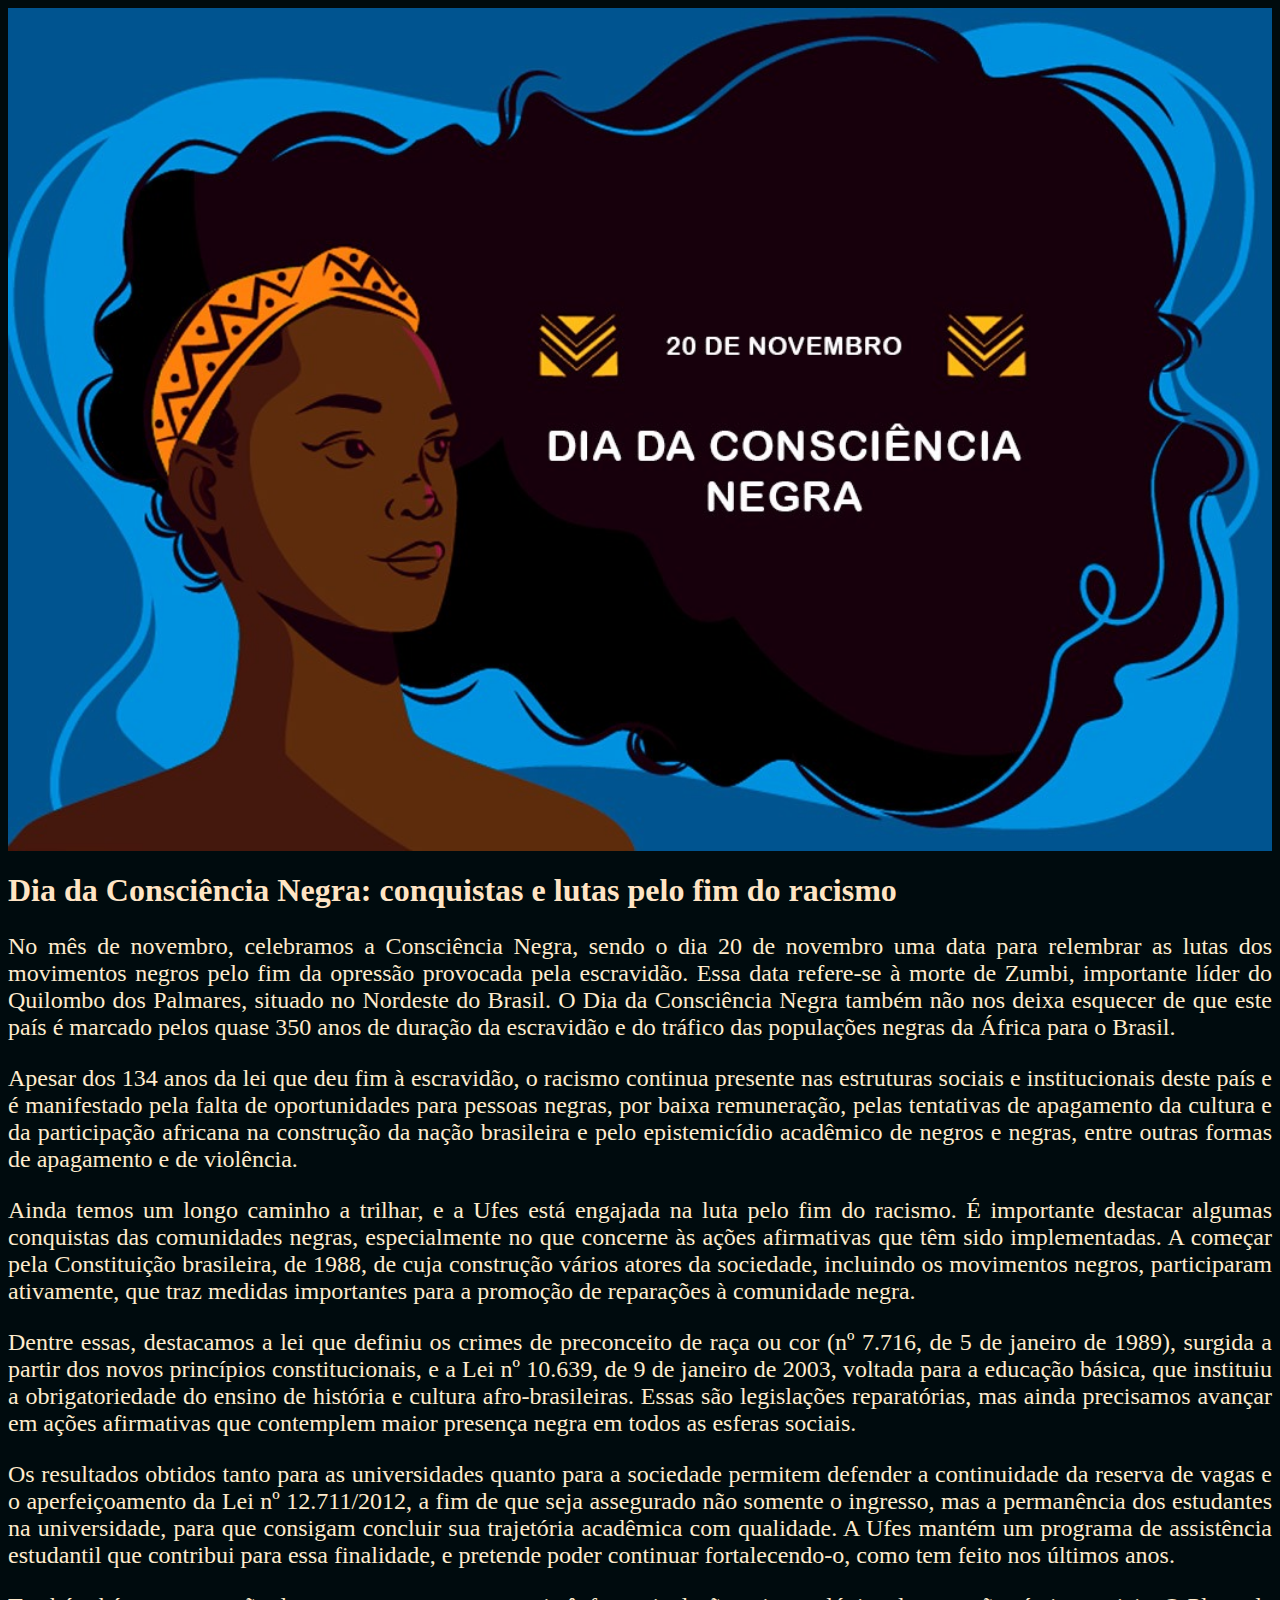
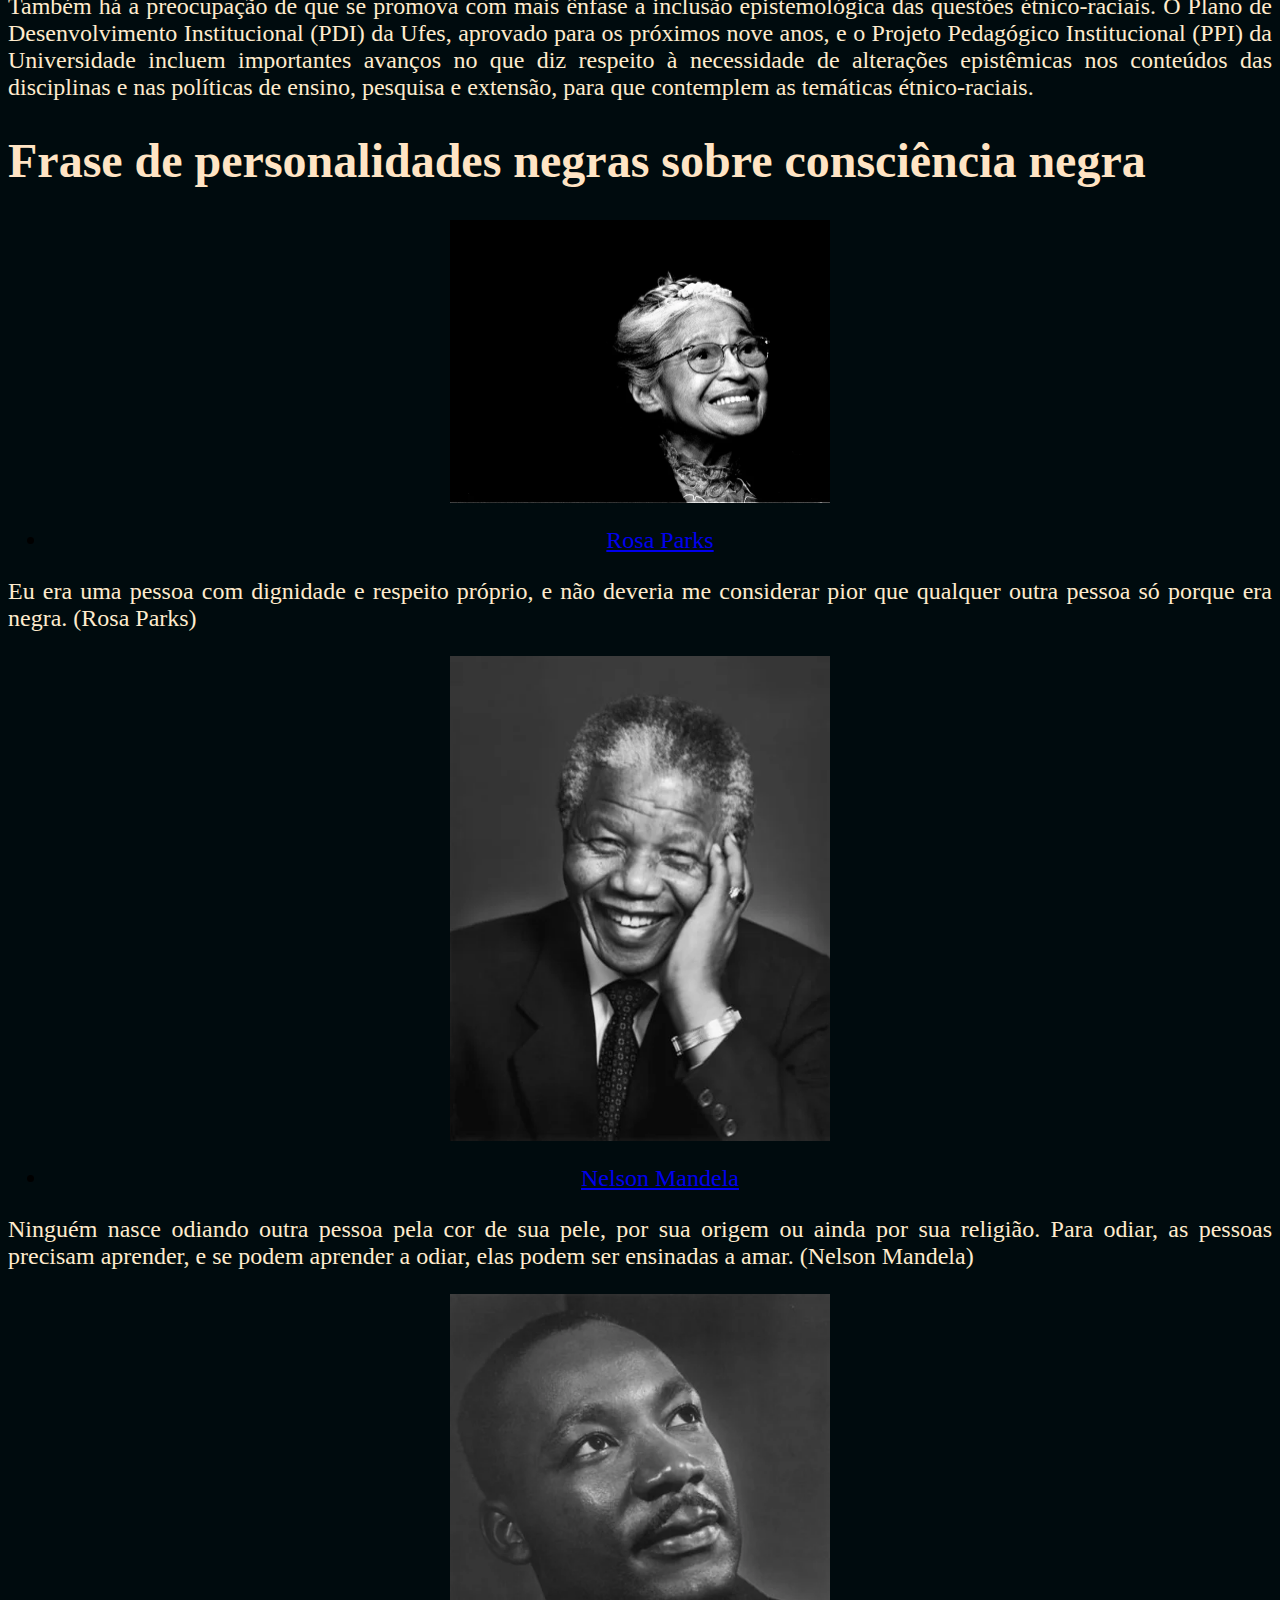
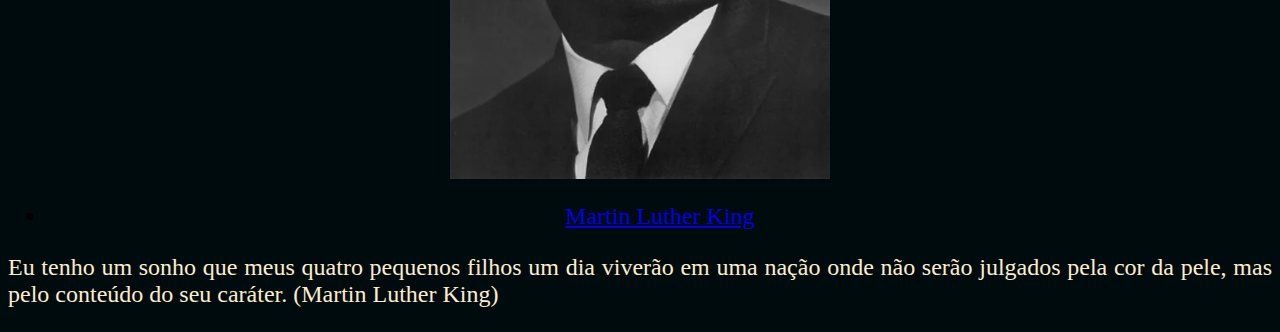
<file: index.html>
<!-- saved from url=(0014)about:internet -->
<html><head><meta http-equiv="Content-Type" content="text/html; charset=UTF-8"></head>

<body bgcolor="ligthblue">

    <link rel="stylesheet" href="style.css">

<center>
<img id="foto1" src="foto1.jpg">
</center>





<h1>Dia da Consciência Negra: conquistas e lutas pelo fim do racismo</h1>
<font size="5">

<p>No mês de novembro, celebramos a Consciência Negra, sendo o dia 20 de novembro uma data para relembrar as lutas dos movimentos negros pelo fim da opressão provocada pela escravidão. Essa data refere-se à morte de Zumbi, importante líder do Quilombo dos Palmares, situado no Nordeste do Brasil. O Dia da Consciência Negra também não nos deixa esquecer de que este país é marcado pelos quase 350 anos de duração da escravidão e do tráfico das populações negras da África para o Brasil.</p>

<p>Apesar dos 134 anos da lei que deu fim à escravidão, o racismo continua presente nas estruturas sociais e institucionais deste país e é manifestado pela falta de oportunidades para pessoas negras, por baixa remuneração, pelas tentativas de apagamento da cultura e da participação africana na construção da nação brasileira e pelo epistemicídio acadêmico de negros e negras, entre outras formas de apagamento e de violência.</p>
<p>Ainda temos um longo caminho a trilhar, e a Ufes está engajada na luta pelo fim do racismo. É importante destacar algumas conquistas das comunidades negras, especialmente no que concerne às ações afirmativas que têm sido implementadas. A começar pela Constituição brasileira, de 1988, de cuja construção vários atores da sociedade, incluindo os movimentos negros, participaram ativamente, que traz medidas importantes para a promoção de reparações à comunidade negra.</p>

<p>Dentre essas, destacamos a lei que definiu os crimes de preconceito de raça ou cor (nº 7.716, de 5 de janeiro de 1989), surgida a partir dos novos princípios constitucionais, e a Lei nº 10.639, de 9 de janeiro de 2003, voltada para a educação básica, que instituiu a obrigatoriedade do ensino de história e cultura afro-brasileiras. Essas são legislações reparatórias, mas ainda precisamos avançar em ações afirmativas que contemplem maior presença negra em todos as esferas sociais.</p>

<p>Os resultados obtidos tanto para as universidades quanto para a sociedade permitem defender a continuidade da reserva de vagas e o aperfeiçoamento da Lei nº 12.711/2012, a fim de que seja assegurado não somente o ingresso, mas a permanência dos estudantes na universidade, para que consigam concluir sua trajetória acadêmica com qualidade. A Ufes mantém um programa de assistência estudantil que contribui para essa finalidade, e pretende poder continuar fortalecendo-o, como tem feito nos últimos anos.</p>

<p>Também há a preocupação de que se promova com mais ênfase a inclusão epistemológica das questões étnico-raciais. O Plano de Desenvolvimento Institucional (PDI) da Ufes, aprovado para os próximos nove anos, e o Projeto Pedagógico Institucional (PPI) da Universidade incluem importantes avanços no que diz respeito à necessidade de alterações epistêmicas nos conteúdos das disciplinas e nas políticas de ensino, pesquisa e extensão, para que contemplem as temáticas étnico-raciais.</p>

<h1>Frase de personalidades negras sobre consciência negra</h1>

<center>
<img id="foto2" src="foto2.webp">

<ul>
<li><a href="file:///home/escola/Downloads/index1.html">Rosa Parks</a>     </li>

</ul>

</center>
<p>Eu era uma pessoa com dignidade e respeito próprio, e não deveria me considerar pior que qualquer outra pessoa só porque era negra. (Rosa Parks)</p>

<center>
<img id="foto3" src="foto3.webp">

<ul>
    <li><a href="file:///home/escola/Downloads/index2.html">Nelson Mandela</a>     </li>
    
    </ul>
</center>
<p>Ninguém nasce odiando outra pessoa pela cor de sua pele, por sua origem ou ainda por sua religião. Para odiar, as pessoas precisam aprender, e se podem aprender a odiar, elas podem ser ensinadas a amar. (Nelson Mandela)</p>

<center>
<img id="foto4" src="foto4.webp">


<ul>
    <li><a href="file:///home/escola/Downloads/index3.html">Martin Luther King</a>     </li>
    
    </ul>


</center>
<p>Eu tenho um sonho que meus quatro pequenos filhos um dia viverão em uma nação onde não serão julgados pela cor da pele, mas pelo conteúdo do seu caráter. (Martin Luther King)</p></font></body></html>
</file>
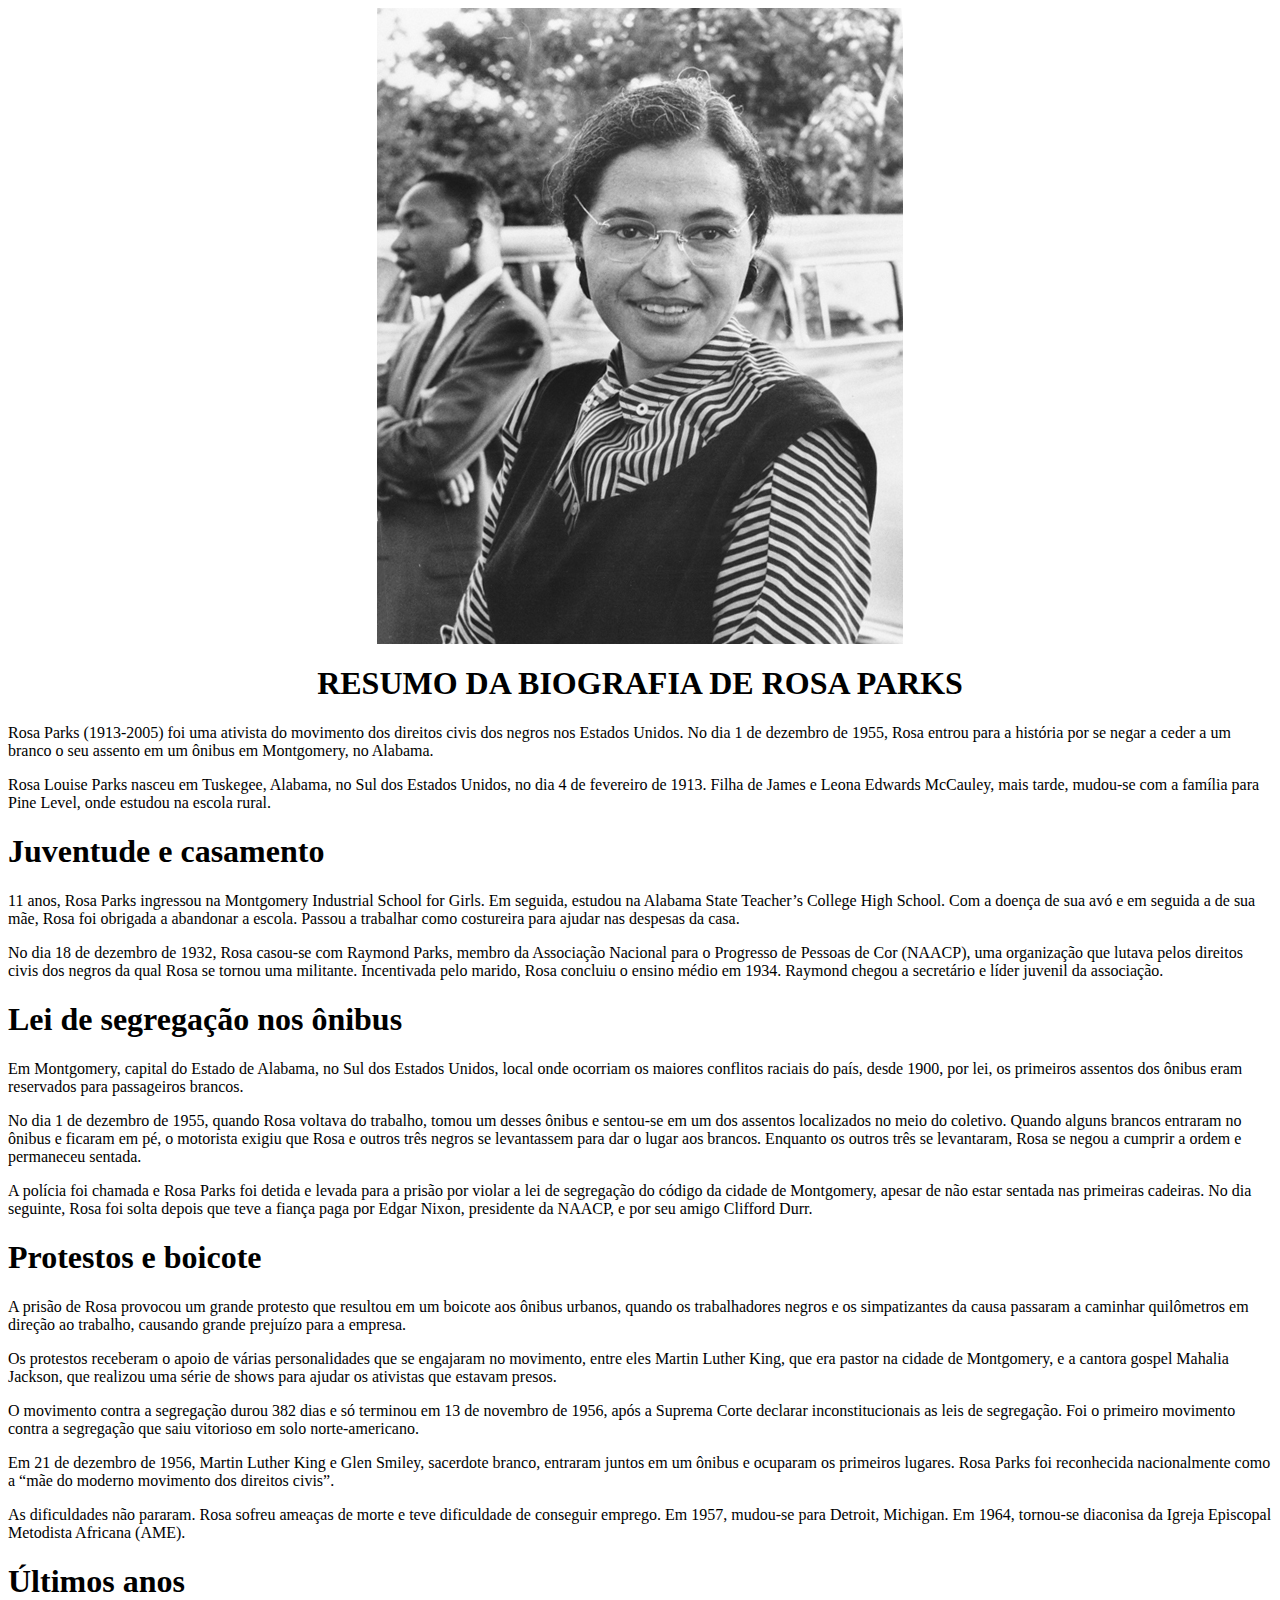
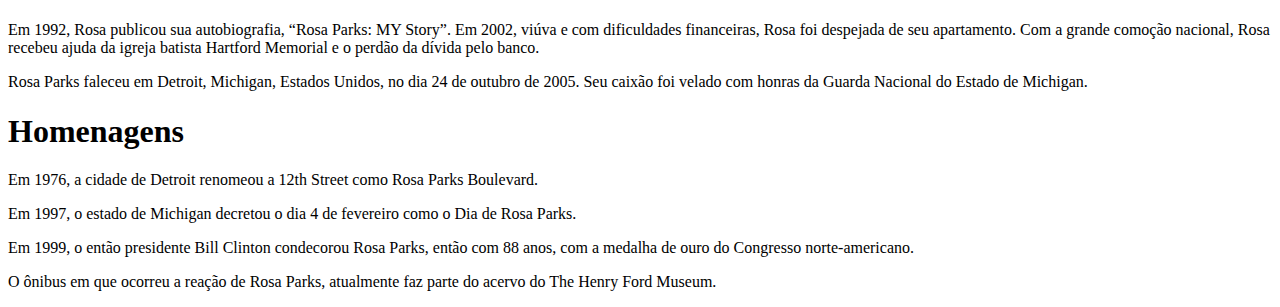
<file: index1.html>
<!-- saved from url=(0014)about:internet -->
<html><head><meta http-equiv="Content-Type" content="text/html; charset=UTF-8"><link rel="stylesheet" href="file:///tmp/guest-6rwbml/Downloads/style1.css"></head>



<body>
    <center>
    <img id="foto5" src="foto5.jpg">
    </center>

    <center>
   <h1> RESUMO DA BIOGRAFIA DE ROSA PARKS</h1>
    </center>
  
 <p> Rosa Parks (1913-2005) foi uma ativista do movimento dos direitos civis dos negros nos Estados Unidos. No dia 1 de dezembro de 1955, Rosa entrou para a história por se negar a ceder a um branco o seu assento em um ônibus em Montgomery, no Alabama.</p>

<p>Rosa Louise Parks nasceu em Tuskegee, Alabama, no Sul dos Estados Unidos, no dia 4 de fevereiro de 1913. Filha de James e Leona Edwards McCauley, mais tarde, mudou-se com a família para Pine Level, onde estudou na escola rural.</p>

<h1>Juventude e casamento</h1>

<p> 11 anos, Rosa Parks ingressou na Montgomery Industrial School for Girls. Em seguida, estudou na Alabama State Teacher’s College High School. Com a doença de sua avó e em seguida a de sua mãe, Rosa foi obrigada a abandonar a escola. Passou a trabalhar como costureira para ajudar nas despesas da casa.</p>

<p>No dia 18 de dezembro de 1932, Rosa casou-se com Raymond Parks, membro da Associação Nacional para o Progresso de Pessoas de Cor (NAACP), uma organização que lutava pelos direitos civis dos negros da qual Rosa se tornou uma militante. Incentivada pelo marido, Rosa concluiu o ensino médio em 1934. Raymond chegou a secretário e líder juvenil da associação.</p>

<h1>Lei de segregação nos ônibus </h1>

<p>Em Montgomery, capital do Estado de Alabama, no Sul dos Estados Unidos, local onde ocorriam os maiores conflitos raciais do país, desde 1900, por lei, os primeiros assentos dos ônibus eram reservados para passageiros brancos.</p>

<p>No dia 1 de dezembro de 1955, quando Rosa voltava do trabalho, tomou um desses ônibus e sentou-se em um dos assentos localizados no meio do coletivo. Quando alguns brancos entraram no ônibus e ficaram em pé, o motorista exigiu que Rosa e outros três negros se levantassem para dar o lugar aos brancos. Enquanto os outros três se levantaram, Rosa se negou a cumprir a ordem e permaneceu sentada.</p>

<p>A polícia foi chamada e Rosa Parks foi detida e levada para a prisão por violar a lei de segregação do código da cidade de Montgomery, apesar de não estar sentada nas primeiras cadeiras. No dia seguinte, Rosa foi solta depois que teve a fiança paga por Edgar Nixon, presidente da NAACP, e por seu amigo Clifford Durr.</p>

<h1>Protestos e boicote</h1>
<p>A prisão de Rosa provocou um grande protesto que resultou em um boicote aos ônibus urbanos, quando os trabalhadores negros e os simpatizantes da causa passaram a caminhar quilômetros em direção ao trabalho, causando grande prejuízo para a empresa.</p>

<p>Os protestos receberam o apoio de várias personalidades que se engajaram no movimento, entre eles Martin Luther King, que era pastor na cidade de Montgomery, e a cantora gospel Mahalia Jackson, que realizou uma série de shows para ajudar os ativistas que estavam presos.</p>

<p>O movimento contra a segregação durou 382 dias e só terminou em 13 de novembro de 1956, após a Suprema Corte declarar inconstitucionais as leis de segregação. Foi o primeiro movimento contra a segregação que saiu vitorioso em solo norte-americano.</p>

<p>Em 21 de dezembro de 1956, Martin Luther King e Glen Smiley, sacerdote branco, entraram juntos em um ônibus e ocuparam os primeiros lugares. Rosa Parks foi reconhecida nacionalmente como a “mãe do moderno movimento dos direitos civis”.</p>

<p>As dificuldades não pararam. Rosa sofreu ameaças de morte e teve dificuldade de conseguir emprego. Em 1957, mudou-se para Detroit, Michigan. Em 1964, tornou-se diaconisa da Igreja Episcopal Metodista Africana (AME).</p>

<h1>Últimos anos</h1>
<p>Em 1992, Rosa publicou sua autobiografia, “Rosa Parks: MY Story”. Em 2002, viúva e com dificuldades financeiras, Rosa foi despejada de seu apartamento. Com a grande comoção nacional, Rosa recebeu ajuda da igreja batista Hartford Memorial e o perdão da dívida pelo banco.</p>

<p>Rosa Parks faleceu em Detroit, Michigan, Estados Unidos, no dia 24 de outubro de 2005. Seu caixão foi velado com honras da Guarda Nacional do Estado de Michigan.</p>

<h1>Homenagens</h1>
<p>Em 1976, a cidade de Detroit renomeou a 12th Street como Rosa Parks Boulevard.</p>
<p>Em 1997, o estado de Michigan decretou o dia 4 de fevereiro como o Dia de Rosa Parks.</p>
<p>Em 1999, o então presidente Bill Clinton condecorou Rosa Parks, então com 88 anos, com a medalha de ouro do Congresso norte-americano.</p>
<p>O ônibus em que ocorreu a reação de Rosa Parks, atualmente faz parte do acervo do The Henry Ford Museum.</p>
    

</body></html>
</file>
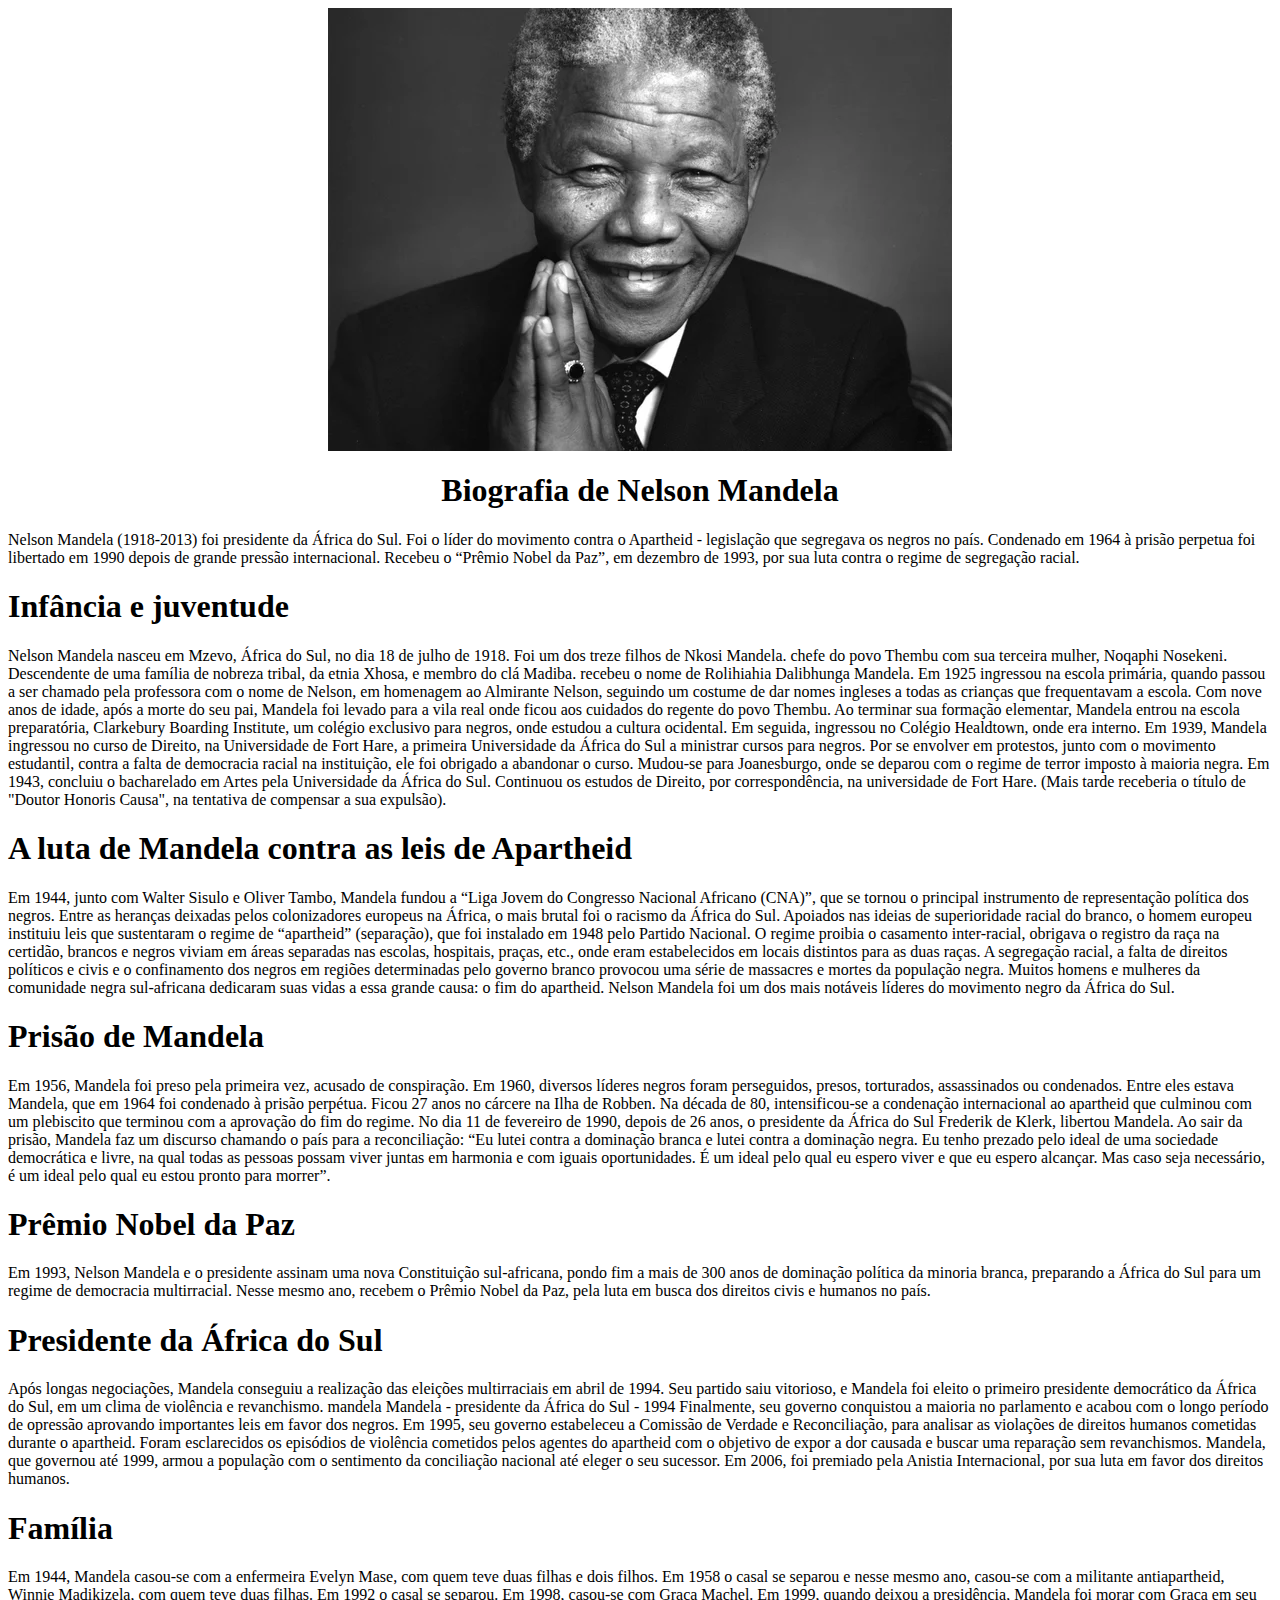
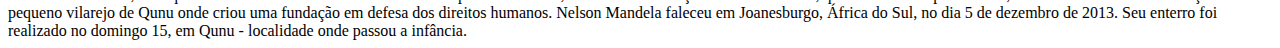
<file: index2.html>
<!-- saved from url=(0014)about:internet -->
<html><head><meta http-equiv="Content-Type" content="text/html; charset=UTF-8"><link rel="stylesheet" href="file:///tmp/guest-6rwbml/Downloads/style2.css">

</head><body><center>
<img id="foto6" src="foto6.webp">
</center>

<center>
    <h1> Biografia de Nelson Mandela</h1>
     </center>

     <p>Nelson Mandela (1918-2013) foi presidente da África do Sul. Foi o líder do movimento contra o Apartheid - legislação que segregava os negros no país. Condenado em 1964 à prisão perpetua foi libertado em 1990 depois de grande pressão internacional. Recebeu o “Prêmio Nobel da Paz”, em dezembro de 1993, por sua luta contra o regime de segregação racial.</p>

     <h1>Infância e juventude</h1>
     Nelson Mandela nasceu em Mzevo, África do Sul, no dia 18 de julho de 1918. Foi um dos treze filhos de Nkosi Mandela. chefe do povo Thembu com sua terceira mulher, Noqaphi Nosekeni. Descendente de uma família de nobreza tribal, da etnia Xhosa, e membro do clá Madiba. recebeu o nome de Rolihiahia Dalibhunga Mandela.
     
     Em 1925 ingressou na escola primária, quando passou a ser chamado pela professora com o nome de Nelson, em homenagem ao Almirante Nelson, seguindo um costume de dar nomes ingleses a todas as crianças que frequentavam a escola.
     
     Com nove anos de idade, após a morte do seu pai, Mandela foi levado para a vila real onde ficou aos cuidados do regente do povo Thembu.
     
     Ao terminar sua formação elementar, Mandela entrou na escola preparatória, Clarkebury Boarding Institute, um colégio exclusivo para negros, onde estudou a cultura ocidental. Em seguida, ingressou no Colégio Healdtown, onde era interno.
     
     Em 1939, Mandela ingressou no curso de Direito, na Universidade de Fort Hare, a primeira Universidade da África do Sul a ministrar cursos para negros.
     
     Por se envolver em protestos, junto com o movimento estudantil, contra a falta de democracia racial na instituição, ele foi obrigado a abandonar o curso. Mudou-se para Joanesburgo, onde se deparou com o regime de terror imposto à maioria negra.
     
     Em 1943, concluiu o bacharelado em Artes pela Universidade da África do Sul. Continuou os estudos de Direito, por correspondência, na universidade de Fort Hare. (Mais tarde receberia o título de "Doutor Honoris Causa", na tentativa de compensar a sua expulsão).
     
     <h1>A luta de Mandela contra as leis de Apartheid</h1>
     Em 1944, junto com Walter Sisulo e Oliver Tambo, Mandela fundou a “Liga Jovem do Congresso Nacional Africano (CNA)”, que se tornou o principal instrumento de representação política dos negros.
     
     Entre as heranças deixadas pelos colonizadores europeus na África, o mais brutal foi o racismo da África do Sul. Apoiados nas ideias de superioridade racial do branco, o homem europeu instituiu leis que sustentaram o regime de “apartheid” (separação), que foi instalado em 1948 pelo Partido Nacional. 
     
     O regime proibia o casamento inter-racial, obrigava o registro da raça na certidão, brancos e negros viviam em áreas separadas nas escolas, hospitais, praças, etc., onde eram estabelecidos em locais distintos para as duas raças. 
     
     A segregação racial, a falta de direitos políticos e civis e o confinamento dos negros em regiões determinadas pelo governo branco provocou uma série de massacres e mortes da população negra.
     
     Muitos homens e mulheres da comunidade negra sul-africana dedicaram suas vidas a essa grande causa: o fim do apartheid. Nelson Mandela foi um dos mais notáveis líderes do movimento negro da África do Sul.
     
     <h1>Prisão de Mandela</h1>
     Em 1956, Mandela foi preso pela primeira vez, acusado de conspiração. Em 1960, diversos líderes negros foram perseguidos, presos, torturados, assassinados ou condenados. Entre eles estava Mandela, que em 1964 foi condenado à prisão perpétua. Ficou 27 anos no cárcere na Ilha de Robben.
     
     Na década de 80, intensificou-se a condenação internacional ao apartheid que culminou com um plebiscito que terminou com a aprovação do fim do regime. No dia 11 de fevereiro de 1990, depois de 26 anos, o presidente da África do Sul Frederik de Klerk, libertou Mandela.
     
     Ao sair da prisão, Mandela faz um discurso chamando o país para a reconciliação:
     
     “Eu lutei contra a dominação branca e lutei contra a dominação negra. Eu tenho prezado pelo ideal de uma sociedade democrática e livre, na qual todas as pessoas possam viver juntas em harmonia e com iguais oportunidades. É um ideal pelo qual eu espero viver e que eu espero alcançar. Mas caso seja necessário, é um ideal pelo qual eu estou pronto para morrer”.
     
     <h1>Prêmio Nobel da Paz</h1>
     Em 1993, Nelson Mandela e o presidente assinam uma nova Constituição sul-africana, pondo fim a mais de 300 anos de dominação política da minoria branca, preparando a África do Sul para um regime de democracia multirracial. Nesse mesmo ano, recebem o Prêmio Nobel da Paz, pela luta em busca dos direitos civis e humanos no país.
     
     <h1>Presidente da África do Sul</h1>
     Após longas negociações, Mandela conseguiu a realização das eleições multirraciais em abril de 1994. Seu partido saiu vitorioso, e Mandela foi eleito o primeiro presidente democrático da África do Sul, em um clima de violência e revanchismo.
     
     mandela
     Mandela - presidente da África do Sul - 1994
     Finalmente, seu governo conquistou a maioria no parlamento e acabou com o longo período de opressão aprovando importantes leis em favor dos negros. Em 1995, seu governo estabeleceu a Comissão de Verdade e Reconciliação, para analisar as violações de direitos humanos cometidas durante o apartheid.
     
     Foram esclarecidos os episódios de violência cometidos pelos agentes do apartheid com o objetivo de expor a dor causada e buscar uma reparação sem revanchismos.
     
     Mandela, que governou até 1999, armou a população com o sentimento da conciliação nacional até eleger o seu sucessor. Em 2006, foi premiado pela Anistia Internacional, por sua luta em favor dos direitos humanos.
     
     <h1>Família</h1>
     Em 1944, Mandela casou-se com a enfermeira Evelyn Mase, com quem teve duas filhas e dois filhos. Em 1958 o casal se separou e nesse mesmo ano, casou-se com a militante antiapartheid, Winnie Madikizela, com quem teve duas filhas. Em 1992 o casal se separou.
     
     Em 1998, casou-se com Graça Machel. Em 1999, quando deixou a presidência, Mandela foi morar com Graça em seu pequeno vilarejo de Qunu onde criou uma fundação em defesa dos direitos humanos.
     
     Nelson Mandela faleceu em Joanesburgo, África do Sul, no dia 5 de dezembro de 2013. Seu enterro foi realizado no domingo 15, em Qunu - localidade onde passou a infância.</body></html>
</file>
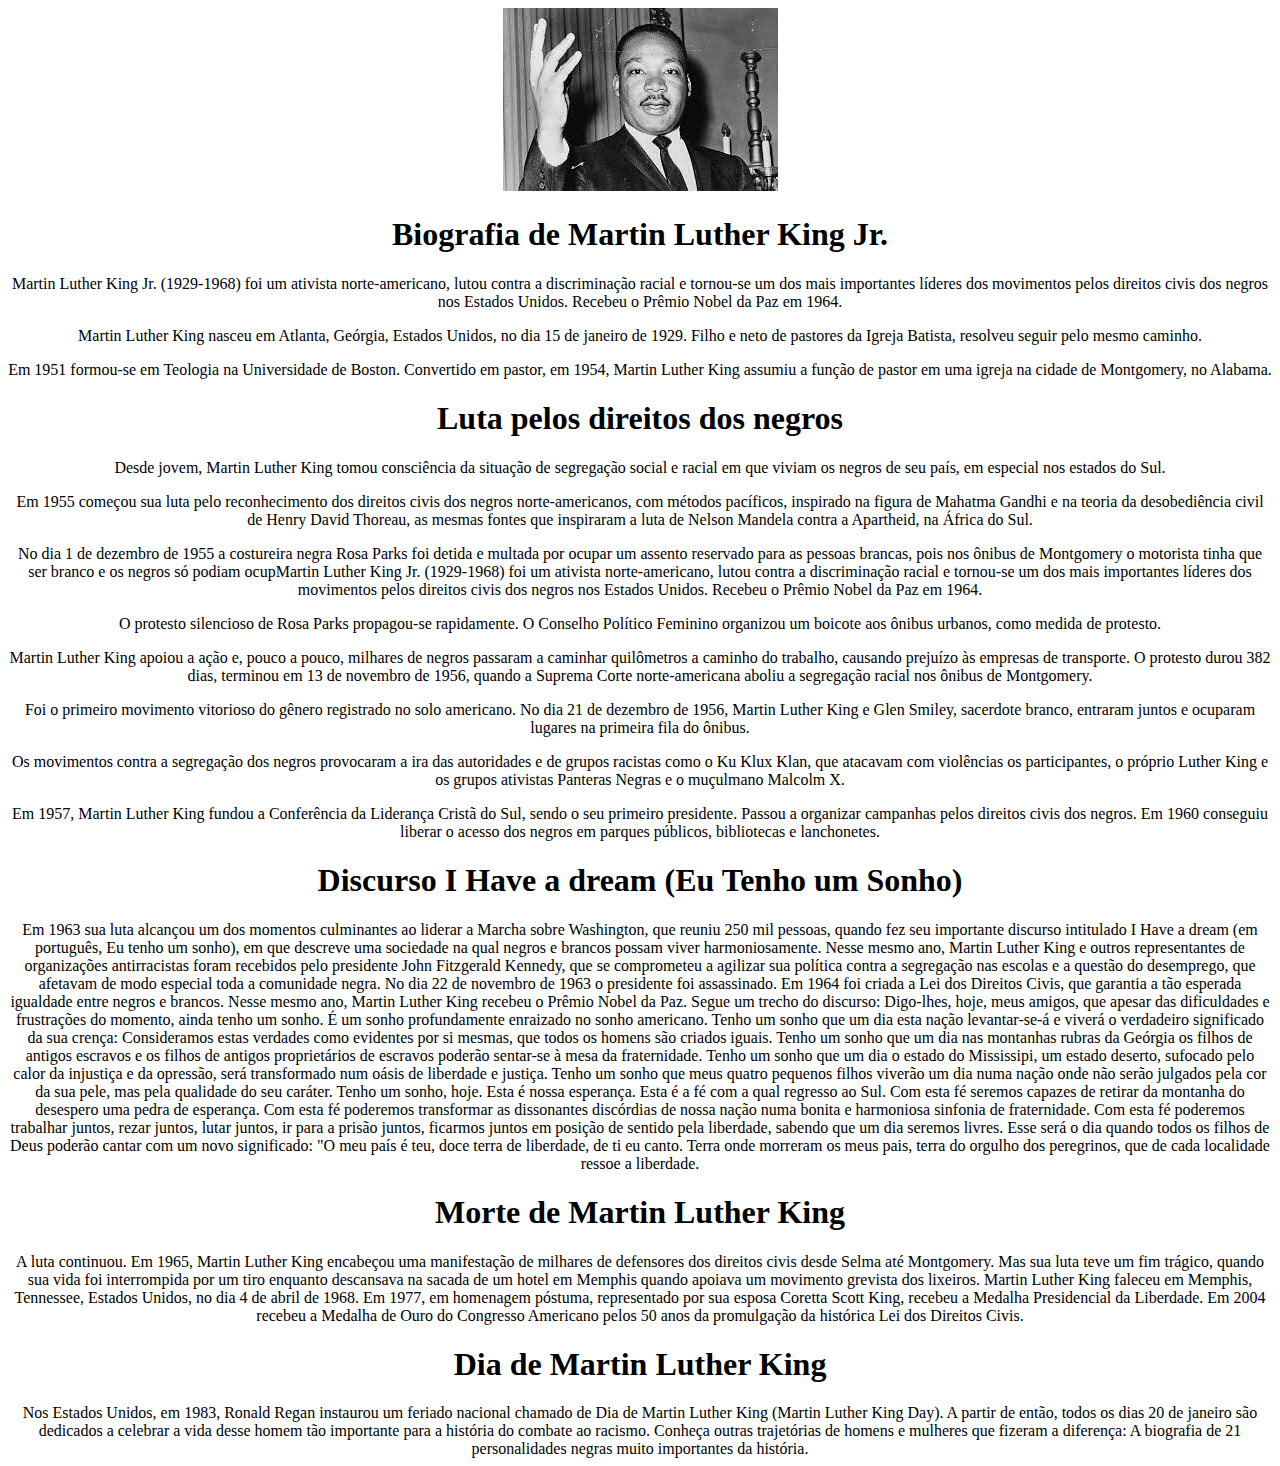
<file: index3.html>
<!DOCTYPE html>
<!-- saved from url=(0014)about:internet -->
<html><head><meta http-equiv="Content-Type" content="text/html; charset=UTF-8"></head><body><hyml>

    

   <center>
    <img id="foto7" src="foto7.jpeg">

    <center>
    <h1>Biografia de Martin Luther King Jr.</h1>
</center>
<p>Martin Luther King Jr. (1929-1968) foi um ativista norte-americano, lutou contra a discriminação racial e tornou-se um dos mais importantes líderes dos movimentos pelos direitos civis dos negros nos Estados Unidos. Recebeu o Prêmio Nobel da Paz em 1964.</p>

<p>Martin Luther King nasceu em Atlanta, Geórgia, Estados Unidos, no dia 15 de janeiro de 1929. Filho e neto de pastores da Igreja Batista, resolveu seguir pelo mesmo caminho.</p>

<p>Em 1951 formou-se em Teologia na Universidade de Boston. Convertido em pastor, em 1954, Martin Luther King assumiu a função de pastor em uma igreja na cidade de Montgomery, no Alabama.</p>

<h1>Luta pelos direitos dos negros</h1>
<p>Desde jovem, Martin Luther King tomou consciência da situação de segregação social e racial em que viviam os negros de seu país, em especial nos estados do Sul.</p>

<p>Em 1955 começou sua luta pelo reconhecimento dos direitos civis dos negros norte-americanos, com métodos pacíficos, inspirado na figura de Mahatma Gandhi e na teoria da desobediência civil de Henry David Thoreau, as mesmas fontes que inspiraram a luta de Nelson Mandela contra a Apartheid, na África do Sul.</p>

 
<p>No dia 1 de dezembro de 1955 a costureira negra Rosa Parks foi detida e multada por ocupar um assento reservado para as pessoas brancas, pois nos ônibus de Montgomery o motorista tinha que ser branco e os negros só podiam ocupMartin Luther King Jr. (1929-1968) foi um ativista norte-americano, lutou contra a discriminação racial e tornou-se um dos mais importantes líderes dos movimentos pelos direitos civis dos negros nos Estados Unidos. Recebeu o Prêmio Nobel da Paz em 1964.</p>

<p>O protesto silencioso de Rosa Parks propagou-se rapidamente. O Conselho Político Feminino organizou um boicote aos ônibus urbanos, como medida de protesto.

<p>Martin Luther King apoiou a ação e, pouco a pouco, milhares de negros passaram a caminhar quilômetros a caminho do trabalho, causando prejuízo às empresas de transporte. O protesto durou 382 dias, terminou em 13 de novembro de 1956, quando a Suprema Corte norte-americana aboliu a segregação racial nos ônibus de Montgomery.</p>

<p>Foi o primeiro movimento vitorioso do gênero registrado no solo americano. No dia 21 de dezembro de 1956, Martin Luther King e Glen Smiley, sacerdote branco, entraram juntos e ocuparam lugares na primeira fila do ônibus.</p>


<p>   Os movimentos contra a segregação dos negros provocaram a ira das autoridades e de grupos racistas como o Ku Klux Klan, que atacavam com violências os participantes, o próprio Luther King e os grupos ativistas Panteras Negras e o muçulmano Malcolm X.</p>

<p>Em 1957, Martin Luther King fundou a Conferência da Liderança Cristã do Sul, sendo o seu primeiro presidente. Passou a organizar campanhas pelos direitos civis dos negros. Em 1960 conseguiu liberar o acesso dos negros em parques públicos, bibliotecas e lanchonetes.</p>


<h1>Discurso I Have a dream (Eu Tenho um Sonho)</h1>
Em 1963 sua luta alcançou um dos momentos culminantes ao liderar a Marcha sobre Washington, que reuniu 250 mil pessoas, quando fez seu importante discurso intitulado I Have a dream (em português, Eu tenho um sonho), em que descreve uma sociedade na qual negros e brancos possam viver harmoniosamente.

Nesse mesmo ano, Martin Luther King e outros representantes de organizações antirracistas foram recebidos pelo presidente John Fitzgerald Kennedy, que se comprometeu a agilizar sua política contra a segregação nas escolas e a questão do desemprego, que afetavam de modo especial toda a comunidade negra. No dia 22 de novembro de 1963 o presidente foi assassinado.

Em 1964 foi criada a Lei dos Direitos Civis, que garantia a tão esperada igualdade entre negros e brancos. Nesse mesmo ano, Martin Luther King recebeu o Prêmio Nobel da Paz. Segue um trecho do discurso:

Digo-lhes, hoje, meus amigos, que apesar das dificuldades e frustrações do momento, ainda tenho um sonho. É um sonho profundamente enraizado no sonho americano.

Tenho um sonho que um dia esta nação levantar-se-á e viverá o verdadeiro significado da sua crença: Consideramos estas verdades como evidentes por si mesmas, que todos os homens são criados iguais.

Tenho um sonho que um dia nas montanhas rubras da Geórgia os filhos de antigos escravos e os filhos de antigos proprietários de escravos poderão sentar-se à mesa da fraternidade.

Tenho um sonho que um dia o estado do Mississipi, um estado deserto, sufocado pelo calor da injustiça e da opressão, será transformado num oásis de liberdade e justiça.

Tenho um sonho que meus quatro pequenos filhos viverão um dia numa nação onde não serão julgados pela cor da sua pele, mas pela qualidade do seu caráter.

Tenho um sonho, hoje.

Esta é nossa esperança. Esta é a fé com a qual regresso ao Sul. Com esta fé seremos capazes de retirar da montanha do desespero uma pedra de esperança. Com esta fé poderemos transformar as dissonantes discórdias de nossa nação numa bonita e harmoniosa sinfonia de fraternidade. Com esta fé poderemos trabalhar juntos, rezar juntos, lutar juntos, ir para a prisão juntos, ficarmos juntos em posição de sentido pela liberdade, sabendo que um dia seremos livres.

Esse será o dia quando todos os filhos de Deus poderão cantar com um novo significado: "O meu país é teu, doce terra de liberdade, de ti eu canto. Terra onde morreram os meus pais, terra do orgulho dos peregrinos, que de cada localidade ressoe a liberdade.


<h1>Morte de Martin Luther King</h1>
A luta continuou. Em 1965, Martin Luther King encabeçou uma manifestação de milhares de defensores dos direitos civis desde Selma até Montgomery. Mas sua luta teve um fim trágico, quando sua vida foi interrompida por um tiro enquanto descansava na sacada de um hotel em Memphis quando apoiava um movimento grevista dos lixeiros.

Martin Luther King faleceu em Memphis, Tennessee, Estados Unidos, no dia 4 de abril de 1968.

Em 1977, em homenagem póstuma, representado por sua esposa Coretta Scott King, recebeu a Medalha Presidencial da Liberdade. Em 2004 recebeu a Medalha de Ouro do Congresso Americano pelos 50 anos da promulgação da histórica Lei dos Direitos Civis.




<h1>Dia de Martin Luther King</h1>
Nos Estados Unidos, em 1983, Ronald Regan instaurou um feriado nacional chamado de Dia de Martin Luther King (Martin Luther King Day).

A partir de então, todos os dias 20 de janeiro são dedicados a celebrar a vida desse homem tão importante para a história do combate ao racismo. 

Conheça outras trajetórias de homens e mulheres que fizeram a diferença: A biografia de 21 personalidades negras muito importantes da história.

</center></hyml></body></html>
</file>
<file: style.css>
#foto1{

     width:100%;
}

#foto2{

    width:30%;
}

#foto3{

    width:30%;
}

#foto4{

    width:30%;
}


p{
    text-align: justify;
    color: blanchedalmond;
}

h1{
    color: bisque;
}
</file>
